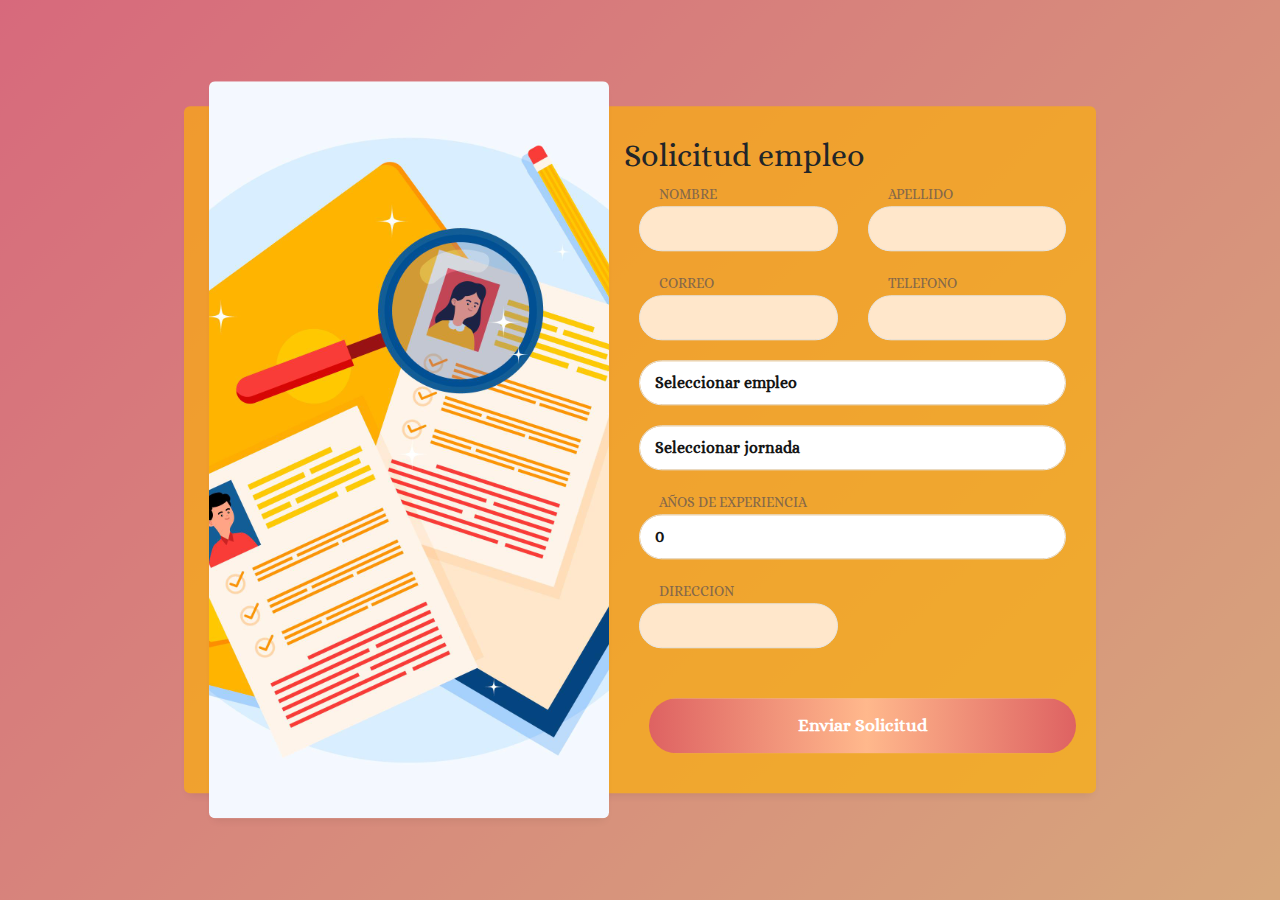
<file: Formulario2/index.html>
<!DOCTYPE html>
<html lang="en">

<head>
	<meta charset="utf-8">
	<meta http-equiv="X-UA-Compatible" content="IE=edge">
	<meta name="viewport" content="width=device-width, initial-scale=1">


	<title>Registro</title>

	<link href="http://fonts.googleapis.com/css?family=Playfair+Display:900" rel="stylesheet" type="text/css" />
	<link href="http://fonts.googleapis.com/css?family=Alice:400,700" rel="stylesheet" type="text/css" />

	<link rel="stylesheet" href="https://cdn.jsdelivr.net/npm/bootstrap@4.3.1/dist/css/bootstrap.min.css">

	<link type="text/css" rel="stylesheet" href="/Formulario2/style.css" />

	<script type="text/javascript" src="/Formulario2/index.js"></script>

</head>

<body>
	
	<section id="booking" class="section">
		<section class="section-center">
			<section class="container">
				<section class="row" >
					<section class="booking-form">
						<section class="booking-bg">
							<div class="form-header">
								
							</div>
						</section>
						<form action method="GET" id="form">
							<div class="row">
								<h2>Solicitud empleo</h2>

							</div>
							<div class="row">
								<div class="col-md-6">
									<div class="form-group">
										<span class="form-label">Nombre</span>
										<input class="form-control" type="text" name="nombre" id="nombre">
									</div>
								</div>
								<div class="col-md-6">
									<div class="form-group">
										<span class="form-label">Apellido</span>
										<input class="form-control" type="text" name="apellido" id="apellido">
									</div>
								</div>
								
								
							</div>
							<div class="row">
								<div class="col-md-6">
									<div class="form-group">
										<span class="form-label" >Correo</span>
										<input class="form-control" type="text" name="correo" id="correo">
										
									</div>
								</div>
								<div class="col-md-6">
									<div class="form-group">
										<span class="form-label">Telefono</span>
										<input class="form-control" type="tel" name="telefono" id="telefono" >
									</div>
								</div>
							</div>
							<div class="form-group">
								
							<select class="form-control" id="empleo">
								<option value="" selected hidden>Seleccionar empleo</option>
								<option>Front-end</option>
								<option>Back-end</option>
								<option>Fullstack</option>
								<option>Web designer</option>

							</select>
						</div>
							<div class="form-group">
							
								<select class="form-control" id="jornada">
									<option value="" selected hidden>Seleccionar jornada</option>
									<option>Tiempo completo</option>
									<option>Medio tiempo</option>
									<option>Fin de semana</option>
								
								</select>
								
							</div>
							<div class="form-group">
										<span class="form-label">Años de experiencia</span>
										<select class="form-control">
											<option>0</option>
											<option>1</option>
											<option>2</option>
											<option>3</option>
											<option>4</option>
											<option>5</option>
										</select>
										
									</div>
									<div class="row">

									<div class="col-md-6">
										<div class="form-group">
											<span class="form-label">Direccion</span>
											<input class="form-control" type="text" name="direccion" id="direccion">
										</div>
									</div>
									
								</div>

							
							
							</div>
							<div class="form-btn">
								<button class="submit-btn">Enviar Solicitud</button>
							</div>
						</form>
					</section>
				</section>
			</section>
		</section>
	</section>
</body>

</html>
</file>
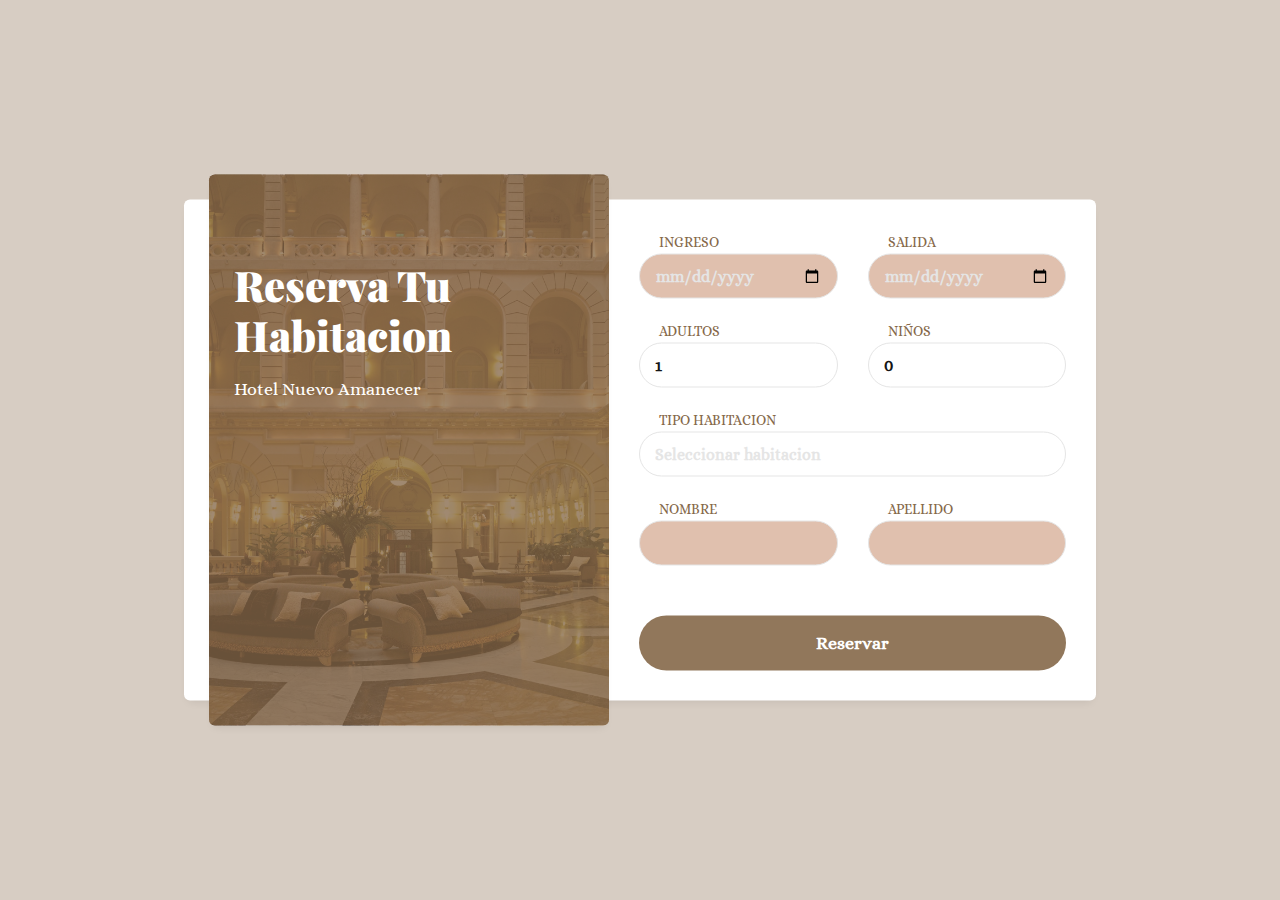
<file: Formulario3/index.html>
<!DOCTYPE html>
<html lang="en">

<head>
	<meta charset="utf-8">
	<meta http-equiv="X-UA-Compatible" content="IE=edge">
	<meta name="viewport" content="width=device-width, initial-scale=1">


	<title>Reserva habitacion</title>

	<link href="http://fonts.googleapis.com/css?family=Playfair+Display:900" rel="stylesheet" type="text/css" />
	<link href="http://fonts.googleapis.com/css?family=Alice:400,700" rel="stylesheet" type="text/css" />

	<link rel="stylesheet" href="https://cdn.jsdelivr.net/npm/bootstrap@4.3.1/dist/css/bootstrap.min.css">

	<link type="text/css" rel="stylesheet" href="/Formulario3/style.css" />

	<script type="text/javascript" src="../Formulario3/index.js"></script>

</head>

<body>
	
	<section id="booking" class="section">
		<section class="section-center">
			<section class="container">
				<section class="row" >
					<section class="booking-form">
						<section class="booking-bg">
							<div class="form-header">
								<h2>Reserva tu habitacion</h2>
								<p>Hotel Nuevo Amanecer</p>
							</div>
						</section>
						<form action method="GET" id="form">
							<div class="row">
								<div class="col-md-6">
									<div class="form-group">
										<span class="form-label">Ingreso</span>
										<input class="form-control" type="date" id="ingreso">
									</div>
								</div>
								<div class="col-md-6">
									<div class="form-group">
										<span class="form-label">Salida</span>
										<input class="form-control" type="date" id="salida">
									</div>
								</div>
								
							</div>
							<div class="row">
								<div class="col-md-6">
									<div class="form-group">
										<span class="form-label">Adultos</span>
										<select class="form-control">
											<option>1</option>
											<option>2</option>
											<option>3</option>
										</select>
										
									</div>
								</div>
								<div class="col-md-6">
									<div class="form-group">
										<span class="form-label">Niños</span>
										<select class="form-control">
											<option>0</option>
											<option>1</option>
											<option>2</option>
										</select>
										
									</div>
								</div>
							</div>
							<div class="form-group">
								<span class="form-label">Tipo habitacion</span>
								<select class="form-control" id="habitacion">
									<option value="" selected hidden>Seleccionar habitacion</option>
									<option>Habitacion simple</option>
									<option>Habitacion doble</option>
									<option>Suite</option>
								
								</select>
								
							</div>
							<div class="row">
								<div class="col-md-6">
									<div class="form-group">
										<span class="form-label">Nombre</span>
										<input class="form-control" type="text" name="nombre" id="nombre">
									</div>
								</div>
								<div class="col-md-6">
									<div class="form-group">
										<span class="form-label">Apellido</span>
										<input class="form-control" type="text" name="apellido" id="apellido">
									</div>
								</div>
								
								
								</div>
								
							
							</div>
							<div class="form-btn">
								<button class="submit-btn">Reservar</button>
							</div>
						</form>
					</section>
				</section>
			</section>
		</section>
	</section>
</body>

</html>
</file>
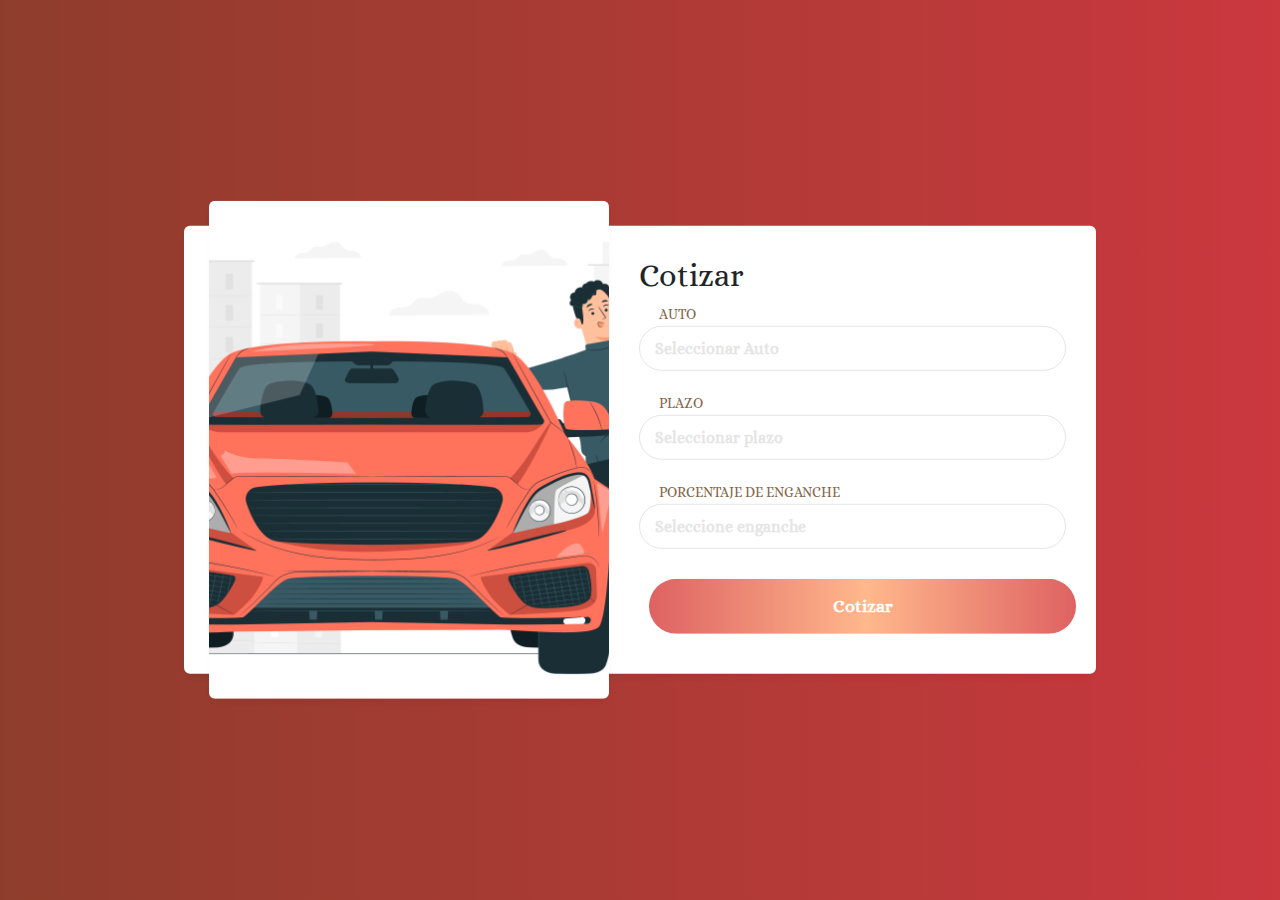
<file: Formulario5/index.html>
<!DOCTYPE html>
<html lang="en">

<head>
	<meta charset="utf-8">
	<meta http-equiv="X-UA-Compatible" content="IE=edge">
	<meta name="viewport" content="width=device-width, initial-scale=1">


	<title>Reserva habitacion</title>

	<link href="http://fonts.googleapis.com/css?family=Playfair+Display:900" rel="stylesheet" type="text/css" />
	<link href="http://fonts.googleapis.com/css?family=Alice:400,700" rel="stylesheet" type="text/css" />

	<link rel="stylesheet" href="https://cdn.jsdelivr.net/npm/bootstrap@4.3.1/dist/css/bootstrap.min.css">

	<link type="text/css" rel="stylesheet" href="/Formulario5/style.css" />

	<script type="text/javascript" src="../Formulario5/index.js"></script>

</head>

<body>
	
	<section id="booking" class="section">
		<section class="section-center">
			<section class="container">
				<section class="row" >
					<section class="booking-form">
						<section class="booking-bg">
							
							
						</section>
						<form method="GET" id="form">
							<h2>Cotizar</h2>
							
							<div class="form-group">
								<span class="form-label">Auto</span>
								<select class="form-control" id="auto">
								<option value="" selected hidden>Seleccionar Auto</option>
								<option>Nissan Frontier LE 2.5L MT</option>
								<option>Ford EcoSport</option>
								<option>Mitsubishi ASX GLS MT</option>
								</select>
								
							</div>

							<div class="form-group">
								<span class="form-label">Plazo</span>
								<select class="form-control" id="plazos">
									<option value="" selected hidden>Seleccionar plazo</option>
									<option>12 meses</option>
									<option>24 meses</option>
									<option>36 meses</option>
									<option>48 meses</option>
									<option>60 meses</option>
								
								</select>
								</div>
							
						
							
							<div class="form-group">
										<span class="form-label">Porcentaje de enganche</span>
										<select class="form-control" id="enganche">
											<option value="" selected hidden>Seleccione enganche</option>
									
											<option>0%</option>
											<option>10%</option>
											<option>20%</option>
											<option>30%</option>
											<option>40%</option>
											<option>50%</option>
											<option>60%</option>
										</select>
										
									</div>
									
							</div>
							<div class="form-btn">
								<button class="submit-btn">Cotizar</button>
							</div>
						</form>
					</section>
				</section>
			</section>
		</section>
	</section>
</body>

</html>
</file>
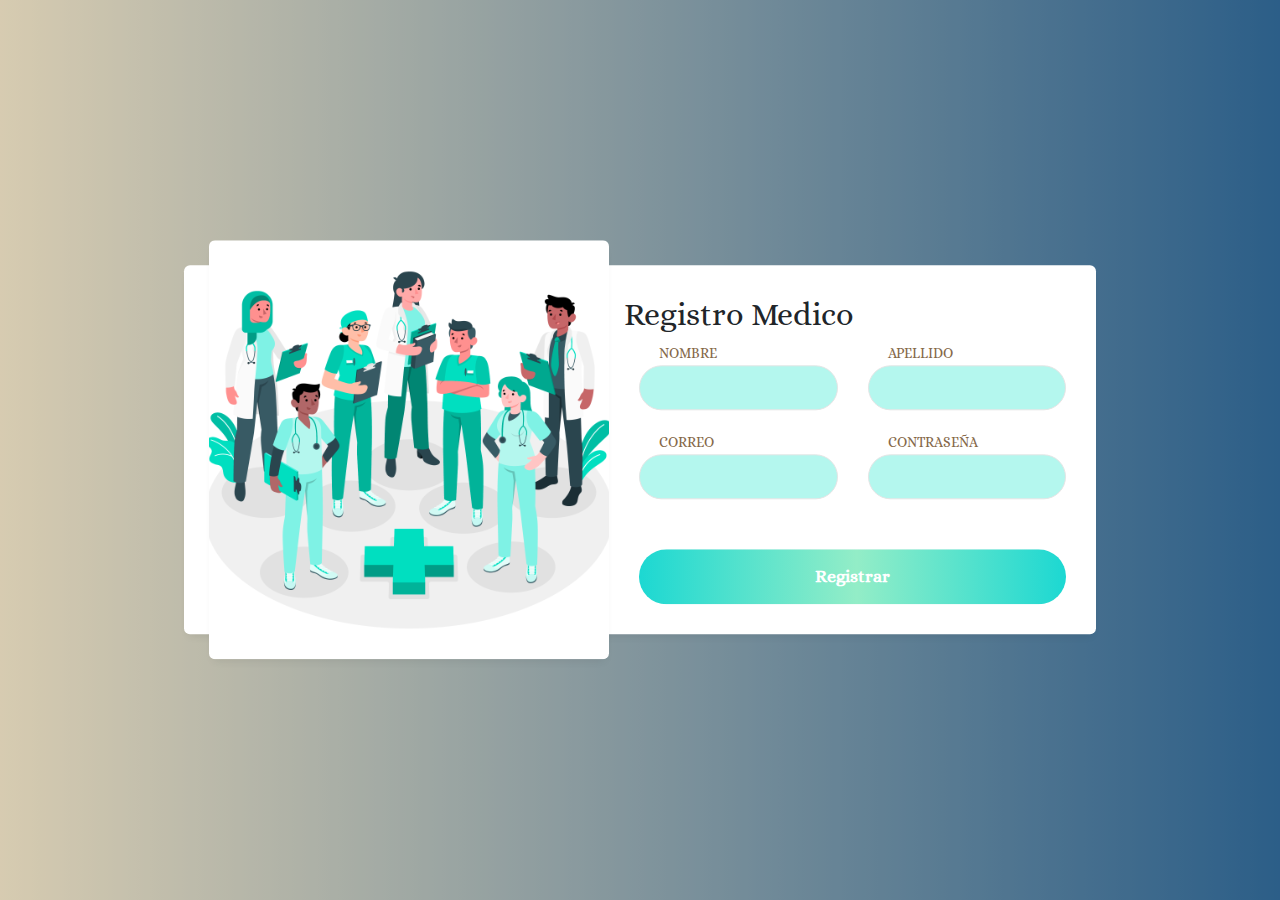
<file: Formulario1/index2.html>
<!DOCTYPE html>
<html lang="en">

<head>
	<meta charset="utf-8">
	<meta http-equiv="X-UA-Compatible" content="IE=edge">
	<meta name="viewport" content="width=device-width, initial-scale=1">


	<title>Registro</title>

	<link href="http://fonts.googleapis.com/css?family=Playfair+Display:900" rel="stylesheet" type="text/css" />
	<link href="http://fonts.googleapis.com/css?family=Alice:400,700" rel="stylesheet" type="text/css" />

	<link rel="stylesheet" href="https://cdn.jsdelivr.net/npm/bootstrap@4.3.1/dist/css/bootstrap.min.css">

	<link type="text/css" rel="stylesheet" href="/Formulario1/style.css" />

	<script type="text/javascript" src="/Formulario1/index2.js"></script>

</head>

<body>
	
	<section id="booking" class="section">
		<section class="section-center">
			<section class="container">
				<section class="row" >
					<section class="booking-form">
						<section class="booking-bg">
							<div class="form-header">
								
							</div>
						</section>
						<form action method="GET" id="form">
							<div class="row">
								<h2>Registro Medico</h2>

							</div>
							<div class="row">
								<div class="col-md-6">
									<div class="form-group">
										<span class="form-label">Nombre</span>
										<input class="form-control" type="text" name="nombre" id="nombre">
									</div>
								</div>
								<div class="col-md-6">
									<div class="form-group">
										<span class="form-label">Apellido</span>
										<input class="form-control" type="text" name="apellido" id="apellido">
									</div>
								</div>
								
								
							</div>
							<div class="row">
								<div class="col-md-6">
									<div class="form-group">
										<span class="form-label" >Correo</span>
										<input class="form-control" type="text" name="correo" id="correo">
										
									</div>
								</div>
								<div class="col-md-6">
									<div class="form-group">
										<span class="form-label">Contraseña</span>
										<input class="form-control" type="password" name="contraseña" id="contraseña" >
									</div>
								</div>
							</div>
							

							
							
							</div>
							<div class="form-btn">
								<button class="submit-btn">Registrar</button>
							</div>
						</form>
					</section>
				</section>
			</section>
		</section>
	</section>
</body>

</html>
</file>
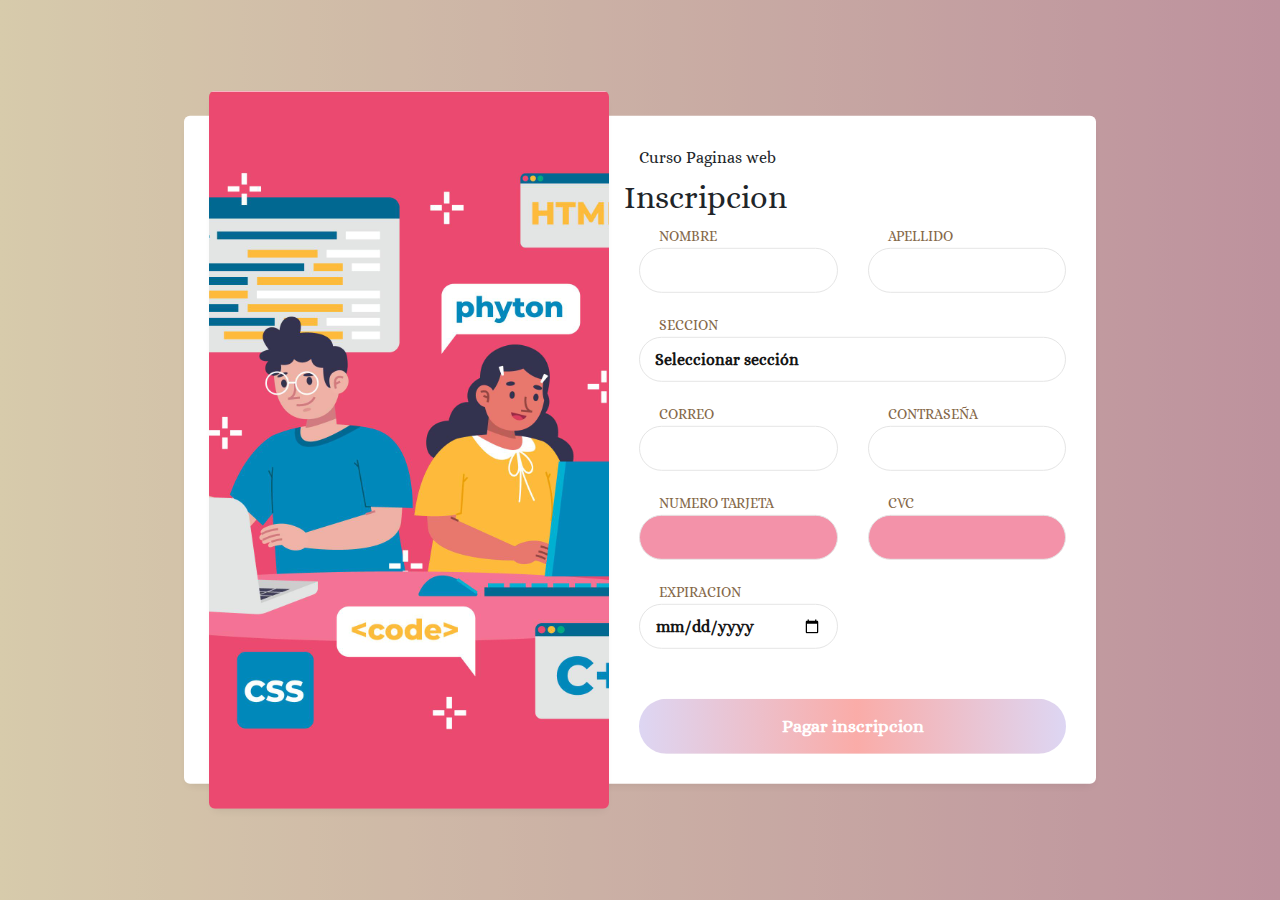
<file: Formulario4/index3.html>
<!DOCTYPE html>
<html lang="en">

<head>
	<meta charset="utf-8">
	<meta http-equiv="X-UA-Compatible" content="IE=edge">
	<meta name="viewport" content="width=device-width, initial-scale=1">


	<title>Registro</title>

	<link href="http://fonts.googleapis.com/css?family=Playfair+Display:900" rel="stylesheet" type="text/css" />
	<link href="http://fonts.googleapis.com/css?family=Alice:400,700" rel="stylesheet" type="text/css" />

	<link rel="stylesheet" href="https://cdn.jsdelivr.net/npm/bootstrap@4.3.1/dist/css/bootstrap.min.css">

	<link type="text/css" rel="stylesheet" href="/Formulario4/style.css" />

	<script type="text/javascript" src="/Formulario4/index3.js"></script>

</head>

<body>
	
	<section id="booking" class="section">
		<section class="section-center">
			<section class="container">
				<section class="row" >
					<section class="booking-form">
						<section class="booking-bg">
							<div class="form-header">
								
							</div>
						</section>
						<form action method="GET" id="form">
							<label>Curso Paginas web</label>
							<div class="row">
								<h2>Inscripcion</h2>

							</div>
							<div class="row">
								<div class="col-md-6">
									<div class="form-group">
										<span class="form-label">Nombre</span>
										<input class="form-control" type="text" name="nombre" id="nombre">
									</div>
								</div>
								<div class="col-md-6">
									<div class="form-group">
										<span class="form-label">Apellido</span>
										<input class="form-control" type="text" name="apellido" id="apellido">
									</div>
								</div>
								
								
							</div>
							
							<div class="form-group">
								<span class="form-label">Seccion</span>
								<select class="form-control" id="habitacion">
									<option value="" selected hidden>Seleccionar sección</option>
									<option>A</option>
									<option>B</option>
									<option>C</option>
								
								</select>
								
							</div>
							<div class="row">
								<div class="col-md-6">
									<div class="form-group">
										<span class="form-label" >Correo</span>
										<input class="form-control" type="text" name="correo" id="correo">
										
									</div>
								</div>
								<div class="col-md-6">
									<div class="form-group">
										<span class="form-label">Contraseña</span>
										<input class="form-control" type="password" name="contraseña" id="contraseña" >
									</div>
								</div>
							</div>
							
							
								<div class="row">
									<div class="col-md-6">
										<div class="form-group">
											<span class="form-label" >Numero tarjeta</span>
											<input class="form-control" type="text" name="numerotarjeta" id="numerotarjeta">
											
										</div>
									</div>
									<div class="col-md-6">
										<div class="form-group">
											<span class="form-label">CVC</span>
											<input class="form-control" type="password" name="cv" id="cv" >
										</div>
									</div>
									<div class="col-md-6">
										<div class="form-group">
											<span class="form-label">Expiracion</span>
											<input class="form-control" type="date" name="fecha" id="fecha" >
											
										</div>
									</div>
									
								</div>
							
							</div>
							<div class="form-btn">
								<button class="submit-btn">Pagar inscripcion</button>
							</div>
						</form>
					</section>
				</section>
			</section>
		</section>
	</section>
</body>

</html>
</file>
<file: Formulario2/style.css>
body{
	background-image: linear-gradient(-45deg, #FFC796 0%, #FF6B95 100%);

}
.section {
	position: relative;
	height: 100vh;

}

.section .section-center {
	position: absolute;
	top: 50%;
	left: 0;
	right: 0;
	-webkit-transform: translateY(-50%);
	transform: translateY(-50%);
}

#booking {
	font-family: 'Alice', serif;
	background: rgba(133, 104, 73, 0.33);
}


.booking-form {
	position: relative;
	max-width: 912px;
	width: 100%;
	margin: auto;
	background: #ffb3009e;
	border-radius: 6px;
	-webkit-box-shadow: 0px 5px 10px -5px rgba(0, 0, 0, 0.1);
	box-shadow: 0px 5px 10px -5px rgba(0, 0, 0, 0.1);
}

.booking-form .booking-bg {
	position: absolute;
	left: 25px;
	top: -25px;
	bottom: -25px;
	width: 400px;
	background-image: url('../Formulario2/4171344.jpg');
	background-size: cover;
	background-position: center;
	padding: 25px;
	border-radius: 6px;
	-webkit-box-shadow: 0px 5px 10px -5px rgba(0, 0, 0, 0.1);
	box-shadow: 0px 5px 10px -5px rgba(0, 0, 0, 0.1);
	overflow: hidden;
}

.booking-form .booking-bg::before {
	content: '';
	position: absolute;
	left: 0;
	right: 0;
	bottom: 0;
	top: 0;
	
}

.booking-form>form {
	margin-left: 425px;
	padding: 30px;
}

.booking-form .form-header {
	margin-bottom: 30px;
	margin-top: 60px;
	position: relative;
	z-index: 20;
}

.booking-form .form-header h2 {
	font-family: 'Playfair Display', serif;
	margin-top: 0;
	margin-bottom: 15px;
	font-weight: 900;
	color: #fff;
	font-size: 42px;
	text-transform: capitalize;
}

.booking-form .form-header p {
	color: #fff;
	font-size: 18px;
}

.booking-form .form-group {
	position: relative;
	margin-bottom: 20px;
}

.booking-form .form-control {
	background-color: #fff;
	height: 45px;
	padding: 0px 15px;
	color: #151515;
	border: 1px solid #e5e5e5;
	font-size: 16px;
	font-weight: 700;
	-webkit-box-shadow: none;
	box-shadow: none;
	border-radius: 40px;
	-webkit-transition: 0.2s all;
	transition: 0.2s all;
}

.booking-form .form-control::-webkit-input-placeholder {
	color: #e5e5e5;
}

.booking-form .form-control:-ms-input-placeholder {
	color: #e5e5e5;
}

.booking-form .form-control::placeholder {
	color: #e5e5e5;
}

.booking-form .form-control:focus {
	background: #f8f8f8;
}

.booking-form input[type="date"].form-control:invalid {
	color: #e5e5e5;
}

.booking-form select.form-control {
	-webkit-appearance: none;
	-moz-appearance: none;
	appearance: none;
}

.booking-form select.form-control:invalid {
	color: #e5e5e5;
}

.booking-form select.form-control option {
	color: #151515;
}

.booking-form select.form-control+.select-arrow {
	position: absolute;
	right: 3px;
	bottom: 5px;
	width: 32px;
	line-height: 32px;
	height: 32px;
	text-align: center;
	pointer-events: none;
	color: #e5e5e5;
	font-size: 14px;
}

.booking-form select.form-control+.select-arrow:after {
	content: '\279C';
	display: block;
	-webkit-transform: rotate(90deg);
	transform: rotate(90deg);
}

.booking-form .form-label {
	color: #856849;
	text-transform: uppercase;
	line-height: 24px;
	height: 24px;
	font-size: 14px;
	font-weight: 400;
	margin-left: 20px;
}

.booking-form .form-btn {
	margin-top: 30px;
}

.booking-form .submit-btn {
	display: block;
	width: 100%;
	color: #fff;
	background-image: linear-gradient(to right, #DE6262 0%, #FFB88C  51%, #DE6262  100%);
	margin: 10px;
	font-weight: 700;
	font-size: 18px;
	border: none;
	border-radius: 40px;
	height: 55px;
	-webkit-transition: 0.2s all;
	transition: 0.2s all;
	

}

 
 
 

@media only screen and (max-width: 768px) {
	.booking-form .booking-bg {
		position: relative;
		left: 0;
		right: 0;
		bottom: 0;
		top: -15px;
		width: 95%;
		margin: auto;
	}
	.booking-form>form {
		margin-left: 0px;
	}
}
</file>
<file: Formulario3/style.css>
.section {
	position: relative;
	height: 100vh;
}

.section .section-center {
	position: absolute;
	top: 50%;
	left: 0;
	right: 0;
	-webkit-transform: translateY(-50%);
	transform: translateY(-50%);
}

#booking {
	font-family: 'Alice', serif;
	background: rgba(133, 104, 73, 0.33);
}

.booking-form {
	position: relative;
	max-width: 912px;
	width: 100%;
	margin: auto;
	background: #fff;
	border-radius: 6px;
	-webkit-box-shadow: 0px 5px 10px -5px rgba(0, 0, 0, 0.1);
	box-shadow: 0px 5px 10px -5px rgba(0, 0, 0, 0.1);
}

.booking-form .booking-bg {
	position: absolute;
	left: 25px;
	top: -25px;
	bottom: -25px;
	width: 400px;
	background-image: url('../Formulario3/hotel.jpg');
	background-size: cover;
	background-position: center;
	padding: 25px;
	border-radius: 6px;
	-webkit-box-shadow: 0px 5px 10px -5px rgba(0, 0, 0, 0.1);
	box-shadow: 0px 5px 10px -5px rgba(0, 0, 0, 0.1);
	overflow: hidden;
}

.booking-form .booking-bg::before {
	content: '';
	position: absolute;
	left: 0;
	right: 0;
	bottom: 0;
	top: 0;
	background: rgba(133, 104, 73, 0.78);
}

.booking-form>form {
	margin-left: 425px;
	padding: 30px;
}

.booking-form .form-header {
	margin-bottom: 30px;
	margin-top: 60px;
	position: relative;
	z-index: 20;
}

.booking-form .form-header h2 {
	font-family: 'Playfair Display', serif;
	margin-top: 0;
	margin-bottom: 15px;
	font-weight: 900;
	color: #fff;
	font-size: 42px;
	text-transform: capitalize;
}

.booking-form .form-header p {
	color: #fff;
	font-size: 18px;
}

.booking-form .form-group {
	position: relative;
	margin-bottom: 20px;
}

.booking-form .form-control {
	background-color: #fff;
	height: 45px;
	padding: 0px 15px;
	color: #151515;
	border: 1px solid #e5e5e5;
	font-size: 16px;
	font-weight: 700;
	-webkit-box-shadow: none;
	box-shadow: none;
	border-radius: 40px;
	-webkit-transition: 0.2s all;
	transition: 0.2s all;
}

.booking-form .form-control::-webkit-input-placeholder {
	color: #e5e5e5;
}

.booking-form .form-control:-ms-input-placeholder {
	color: #e5e5e5;
}

.booking-form .form-control::placeholder {
	color: #e5e5e5;
}

.booking-form .form-control:focus {
	background: #f8f8f8;
}

.booking-form input[type="date"].form-control:invalid {
	color: #e5e5e5;
}

.booking-form select.form-control {
	-webkit-appearance: none;
	-moz-appearance: none;
	appearance: none;
}

.booking-form select.form-control:invalid {
	color: #e5e5e5;
}

.booking-form select.form-control option {
	color: #151515;
}

.booking-form select.form-control+.select-arrow {
	position: absolute;
	right: 3px;
	bottom: 5px;
	width: 32px;
	line-height: 32px;
	height: 32px;
	text-align: center;
	pointer-events: none;
	color: #e5e5e5;
	font-size: 14px;
}

.booking-form select.form-control+.select-arrow:after {
	content: '\279C';
	display: block;
	-webkit-transform: rotate(90deg);
	transform: rotate(90deg);
}

.booking-form .form-label {
	color: #856849;
	text-transform: uppercase;
	line-height: 24px;
	height: 24px;
	font-size: 14px;
	font-weight: 400;
	margin-left: 20px;
}

.booking-form .form-btn {
	margin-top: 30px;
}

.booking-form .submit-btn {
	display: block;
	width: 100%;
	color: #fff;
	background-color: rgba(133, 104, 73, 0.9);
	font-weight: 700;
	font-size: 18px;
	border: none;
	border-radius: 40px;
	height: 55px;
	-webkit-transition: 0.2s all;
	transition: 0.2s all;
}




@media only screen and (max-width: 768px) {
	.booking-form .booking-bg {
		position: relative;
		left: 0;
		right: 0;
		bottom: 0;
		top: -15px;
		width: 95%;
		margin: auto;
	}
	.booking-form>form {
		margin-left: 0px;
	}
}
</file>
<file: Formulario5/style.css>
body{
	background: #ED213A;  /* fallback for old browsers */
background: -webkit-linear-gradient(to right, #93291E, #ED213A);  /* Chrome 10-25, Safari 5.1-6 */
background: linear-gradient(to right, #93291E, #ED213A); /* W3C, IE 10+/ Edge, Firefox 16+, Chrome 26+, Opera 12+, Safari 7+ */

}
.section {
	position: relative;
	height: 100vh;

}

.section .section-center {
	position: absolute;
	top: 50%;
	left: 0;
	right: 0;
	-webkit-transform: translateY(-50%);
	transform: translateY(-50%);
}

#booking {
	font-family: 'Alice', serif;
	background: rgba(133, 104, 73, 0.33);
}


.booking-form {
	position: relative;
	max-width: 912px;
	width: 100%;
	margin: auto;
	background: #ffffff;
	border-radius: 6px;
	-webkit-box-shadow: 0px 5px 10px -5px rgba(0, 0, 0, 0.1);
	box-shadow: 0px 5px 10px -5px rgba(0, 0, 0, 0.1);
}

.booking-form .booking-bg {
	position: absolute;
	left: 25px;
	top: -25px;
	bottom: -25px;
	width: 400px;
	background-image: url('../Formulario5/6387974.jpg');
	background-size: cover;
	background-position: center;
	padding: 25px;
	border-radius: 6px;
	-webkit-box-shadow: 0px 5px 10px -5px rgba(0, 0, 0, 0.1);
	box-shadow: 0px 5px 10px -5px rgba(0, 0, 0, 0.1);
	overflow: hidden;
}

.booking-form .booking-bg::before {
	content: '';
	position: absolute;
	left: 0;
	right: 0;
	bottom: 0;
	top: 0;
	
}

.booking-form>form {
	margin-left: 425px;
	padding: 30px;
}

.booking-form .form-header {
	margin-bottom: 30px;
	margin-top: 60px;
	position: relative;
	z-index: 20;
}

.booking-form .form-header h2 {
	font-family: 'Playfair Display', serif;
	margin-top: 0;
	margin-bottom: 15px;
	font-weight: 900;
	color: #fff;
	font-size: 42px;
	text-transform: capitalize;
}

.booking-form .form-header p {
	color: #fff;
	font-size: 18px;
}

.booking-form .form-group {
	position: relative;
	margin-bottom: 20px;
}

.booking-form .form-control {
	background-color: #fff;
	height: 45px;
	padding: 0px 15px;
	color: #151515;
	border: 1px solid #e5e5e5;
	font-size: 16px;
	font-weight: 700;
	-webkit-box-shadow: none;
	box-shadow: none;
	border-radius: 40px;
	-webkit-transition: 0.2s all;
	transition: 0.2s all;
}

.booking-form .form-control::-webkit-input-placeholder {
	color: #e5e5e5;
}

.booking-form .form-control:-ms-input-placeholder {
	color: #e5e5e5;
}

.booking-form .form-control::placeholder {
	color: #e5e5e5;
}

.booking-form .form-control:focus {
	background: #f8f8f8;
}

.booking-form input[type="date"].form-control:invalid {
	color: #e5e5e5;
}

.booking-form select.form-control {
	-webkit-appearance: none;
	-moz-appearance: none;
	appearance: none;
}

.booking-form select.form-control:invalid {
	color: #e5e5e5;
}

.booking-form select.form-control option {
	color: #151515;
}

.booking-form select.form-control+.select-arrow {
	position: absolute;
	right: 3px;
	bottom: 5px;
	width: 32px;
	line-height: 32px;
	height: 32px;
	text-align: center;
	pointer-events: none;
	color: #e5e5e5;
	font-size: 14px;
}

.booking-form select.form-control+.select-arrow:after {
	content: '\279C';
	display: block;
	-webkit-transform: rotate(90deg);
	transform: rotate(90deg);
}

.booking-form .form-label {
	color: #856849;
	text-transform: uppercase;
	line-height: 24px;
	height: 24px;
	font-size: 14px;
	font-weight: 400;
	margin-left: 20px;
}

.booking-form .form-btn {
	margin-top: 30px;
}

.booking-form .submit-btn {
	display: block;
	width: 100%;
	color: #fff;
	background-image: linear-gradient(to right, #DE6262 0%, #FFB88C  51%, #DE6262  100%);
	margin: 10px;
	font-weight: 700;
	font-size: 18px;
	border: none;
	border-radius: 40px;
	height: 55px;
	-webkit-transition: 0.2s all;
	transition: 0.2s all;
	

}

 
 
 

@media only screen and (max-width: 768px) {
	.booking-form .booking-bg {
		position: relative;
		left: 0;
		right: 0;
		bottom: 0;
		top: -15px;
		width: 95%;
		margin: auto;
	}
	.booking-form>form {
		margin-left: 0px;
	}
}
</file>
<file: Formulario1/style.css>
body{
	background: #005AA7;  /* fallback for old browsers */
background: -webkit-linear-gradient(to right, #FFFDE4, #005AA7);  /* Chrome 10-25, Safari 5.1-6 */
background: linear-gradient(to right, #FFFDE4, #005AA7); /* W3C, IE 10+/ Edge, Firefox 16+, Chrome 26+, Opera 12+, Safari 7+ */

}
.section {
	position: relative;
	height: 100vh;

}

.section .section-center {
	position: absolute;
	top: 50%;
	left: 0;
	right: 0;
	-webkit-transform: translateY(-50%);
	transform: translateY(-50%);
}

#booking {
	font-family: 'Alice', serif;
	background: rgba(133, 104, 73, 0.33);
}


.booking-form {
	position: relative;
	max-width: 912px;
	width: 100%;
	margin: auto;
	background: #fff;
	border-radius: 6px;
	-webkit-box-shadow: 0px 5px 10px -5px rgba(0, 0, 0, 0.1);
	box-shadow: 0px 5px 10px -5px rgba(0, 0, 0, 0.1);
}

.booking-form .booking-bg {
	position: absolute;
	left: 25px;
	top: -25px;
	bottom: -25px;
	width: 400px;
	background-image: url('../Formulario1/3625753.jpg');
	background-size: cover;
	background-position: center;
	padding: 25px;
	border-radius: 6px;
	-webkit-box-shadow: 0px 5px 10px -5px rgba(0, 0, 0, 0.1);
	box-shadow: 0px 5px 10px -5px rgba(0, 0, 0, 0.1);
	overflow: hidden;
}

.booking-form .booking-bg::before {
	content: '';
	position: absolute;
	left: 0;
	right: 0;
	bottom: 0;
	top: 0;
	
}

.booking-form>form {
	margin-left: 425px;
	padding: 30px;
}

.booking-form .form-header {
	margin-bottom: 30px;
	margin-top: 60px;
	position: relative;
	z-index: 20;
}

.booking-form .form-header h2 {
	font-family: 'Playfair Display', serif;
	margin-top: 0;
	margin-bottom: 15px;
	font-weight: 900;
	color: #fff;
	font-size: 42px;
	text-transform: capitalize;
}

.booking-form .form-header p {
	color: #fff;
	font-size: 18px;
}

.booking-form .form-group {
	position: relative;
	margin-bottom: 20px;
}

.booking-form .form-control {
	background-color: #fff;
	height: 45px;
	padding: 0px 15px;
	color: #151515;
	border: 1px solid #e5e5e5;
	font-size: 16px;
	font-weight: 700;
	-webkit-box-shadow: none;
	box-shadow: none;
	border-radius: 40px;
	-webkit-transition: 0.2s all;
	transition: 0.2s all;
}

.booking-form .form-control::-webkit-input-placeholder {
	color: #e5e5e5;
}

.booking-form .form-control:-ms-input-placeholder {
	color: #e5e5e5;
}

.booking-form .form-control::placeholder {
	color: #e5e5e5;
}

.booking-form .form-control:focus {
	background: #f8f8f8;
}

.booking-form input[type="date"].form-control:invalid {
	color: #e5e5e5;
}

.booking-form select.form-control {
	-webkit-appearance: none;
	-moz-appearance: none;
	appearance: none;
}

.booking-form select.form-control:invalid {
	color: #e5e5e5;
}

.booking-form select.form-control option {
	color: #151515;
}

.booking-form select.form-control+.select-arrow {
	position: absolute;
	right: 3px;
	bottom: 5px;
	width: 32px;
	line-height: 32px;
	height: 32px;
	text-align: center;
	pointer-events: none;
	color: #e5e5e5;
	font-size: 14px;
}

.booking-form select.form-control+.select-arrow:after {
	content: '\279C';
	display: block;
	-webkit-transform: rotate(90deg);
	transform: rotate(90deg);
}

.booking-form .form-label {
	color: #856849;
	text-transform: uppercase;
	line-height: 24px;
	height: 24px;
	font-size: 14px;
	font-weight: 400;
	margin-left: 20px;
}

.booking-form .form-btn {
	margin-top: 30px;
}

.booking-form .submit-btn {
	display: block;
	width: 100%;
	color: #fff;
	background-image: linear-gradient(to right, #1CD8D2 0%, #93EDC7  51%, #1CD8D2  100%);
	font-weight: 700;
	font-size: 18px;
	border: none;
	border-radius: 40px;
	height: 55px;
	-webkit-transition: 0.2s all;
	transition: 0.2s all;
	

}
 
 

@media only screen and (max-width: 768px) {
	.booking-form .booking-bg {
		position: relative;
		left: 0;
		right: 0;
		bottom: 0;
		top: -15px;
		width: 95%;
		margin: auto;
	}
	.booking-form>form {
		margin-left: 0px;
	}
}
</file>
<file: Formulario4/style.css>
body{
	background: #d9a7c7;  /* fallback for old browsers */
	background: -webkit-linear-gradient(to right, #fffcdc, #d9a7c7);  /* Chrome 10-25, Safari 5.1-6 */
	background: linear-gradient(to right, #fffcdc, #d9a7c7); /* W3C, IE 10+/ Edge, Firefox 16+, Chrome 26+, Opera 12+, Safari 7+ */
	
}
.section {
	position: relative;
	height: 100vh;

}

.section .section-center {
	position: absolute;
	top: 50%;
	left: 0;
	right: 0;
	-webkit-transform: translateY(-50%);
	transform: translateY(-50%);
}

#booking {
	font-family: 'Alice', serif;
	background: rgba(133, 104, 73, 0.33);
}


.booking-form {
	position: relative;
	max-width: 912px;
	width: 100%;
	margin: auto;
	background: #fff;
	border-radius: 6px;
	-webkit-box-shadow: 0px 5px 10px -5px rgba(0, 0, 0, 0.1);
	box-shadow: 0px 5px 10px -5px rgba(0, 0, 0, 0.1);
}

.booking-form .booking-bg {
	position: absolute;
	left: 25px;
	top: -25px;
	bottom: -25px;
	width: 400px;
	background-image: url('../Formulario4/4893415.jpg');
	background-size: cover;
	background-position: center;
	padding: 25px;
	border-radius: 6px;
	-webkit-box-shadow: 0px 5px 10px -5px rgba(0, 0, 0, 0.1);
	box-shadow: 0px 5px 10px -5px rgba(0, 0, 0, 0.1);
	overflow: hidden;
}

.booking-form .booking-bg::before {
	content: '';
	position: absolute;
	left: 0;
	right: 0;
	bottom: 0;
	top: 0;
	
}

.booking-form>form {
	margin-left: 425px;
	padding: 30px;
}

.booking-form .form-header {
	margin-bottom: 30px;
	margin-top: 60px;
	position: relative;
	z-index: 20;
}

.booking-form .form-header h2 {
	font-family: 'Playfair Display', serif;
	margin-top: 0;
	margin-bottom: 15px;
	font-weight: 900;
	color: #fff;
	font-size: 42px;
	text-transform: capitalize;
}

.booking-form .form-header p {
	color: #fff;
	font-size: 18px;
}

.booking-form .form-group {
	position: relative;
	margin-bottom: 20px;
}

.booking-form .form-control {
	background-color: #fff;
	height: 45px;
	padding: 0px 15px;
	color: #151515;
	border: 1px solid #e5e5e5;
	font-size: 16px;
	font-weight: 700;
	-webkit-box-shadow: none;
	box-shadow: none;
	border-radius: 40px;
	-webkit-transition: 0.2s all;
	transition: 0.2s all;
}

.booking-form .form-control::-webkit-input-placeholder {
	color: #e5e5e5;
}

.booking-form .form-control:-ms-input-placeholder {
	color: #e5e5e5;
}

.booking-form .form-control::placeholder {
	color: #e5e5e5;
}

.booking-form .form-control:focus {
	background: #f8f8f8;
}

.booking-form input[type="date"].form-control:invalid {
	color: #e5e5e5;
}

.booking-form select.form-control {
	-webkit-appearance: none;
	-moz-appearance: none;
	appearance: none;
}

.booking-form select.form-control:invalid {
	color: #e5e5e5;
}

.booking-form select.form-control option {
	color: #151515;
}

.booking-form select.form-control+.select-arrow {
	position: absolute;
	right: 3px;
	bottom: 5px;
	width: 32px;
	line-height: 32px;
	height: 32px;
	text-align: center;
	pointer-events: none;
	color: #e5e5e5;
	font-size: 14px;
}

.booking-form select.form-control+.select-arrow:after {
	content: '\279C';
	display: block;
	-webkit-transform: rotate(90deg);
	transform: rotate(90deg);
}

.booking-form .form-label {
	color: #856849;
	text-transform: uppercase;
	line-height: 24px;
	height: 24px;
	font-size: 14px;
	font-weight: 400;
	margin-left: 20px;
}

.booking-form .form-btn {
	margin-top: 30px;
}

.booking-form .submit-btn {
	display: block;
	width: 100%;
	color: #fff;
	background-image: linear-gradient(to right, #ddd6f3 0%, #faaca8  51%, #ddd6f3  100%);
	font-weight: 700;
	font-size: 18px;
	border: none;
	border-radius: 40px;
	height: 55px;
	-webkit-transition: 0.2s all;
	transition: 0.2s all;
	

}
         

 
 
 

@media only screen and (max-width: 768px) {
	.booking-form .booking-bg {
		position: relative;
		left: 0;
		right: 0;
		bottom: 0;
		top: -15px;
		width: 95%;
		margin: auto;
	}
	.booking-form>form {
		margin-left: 0px;
	}
}
</file>
